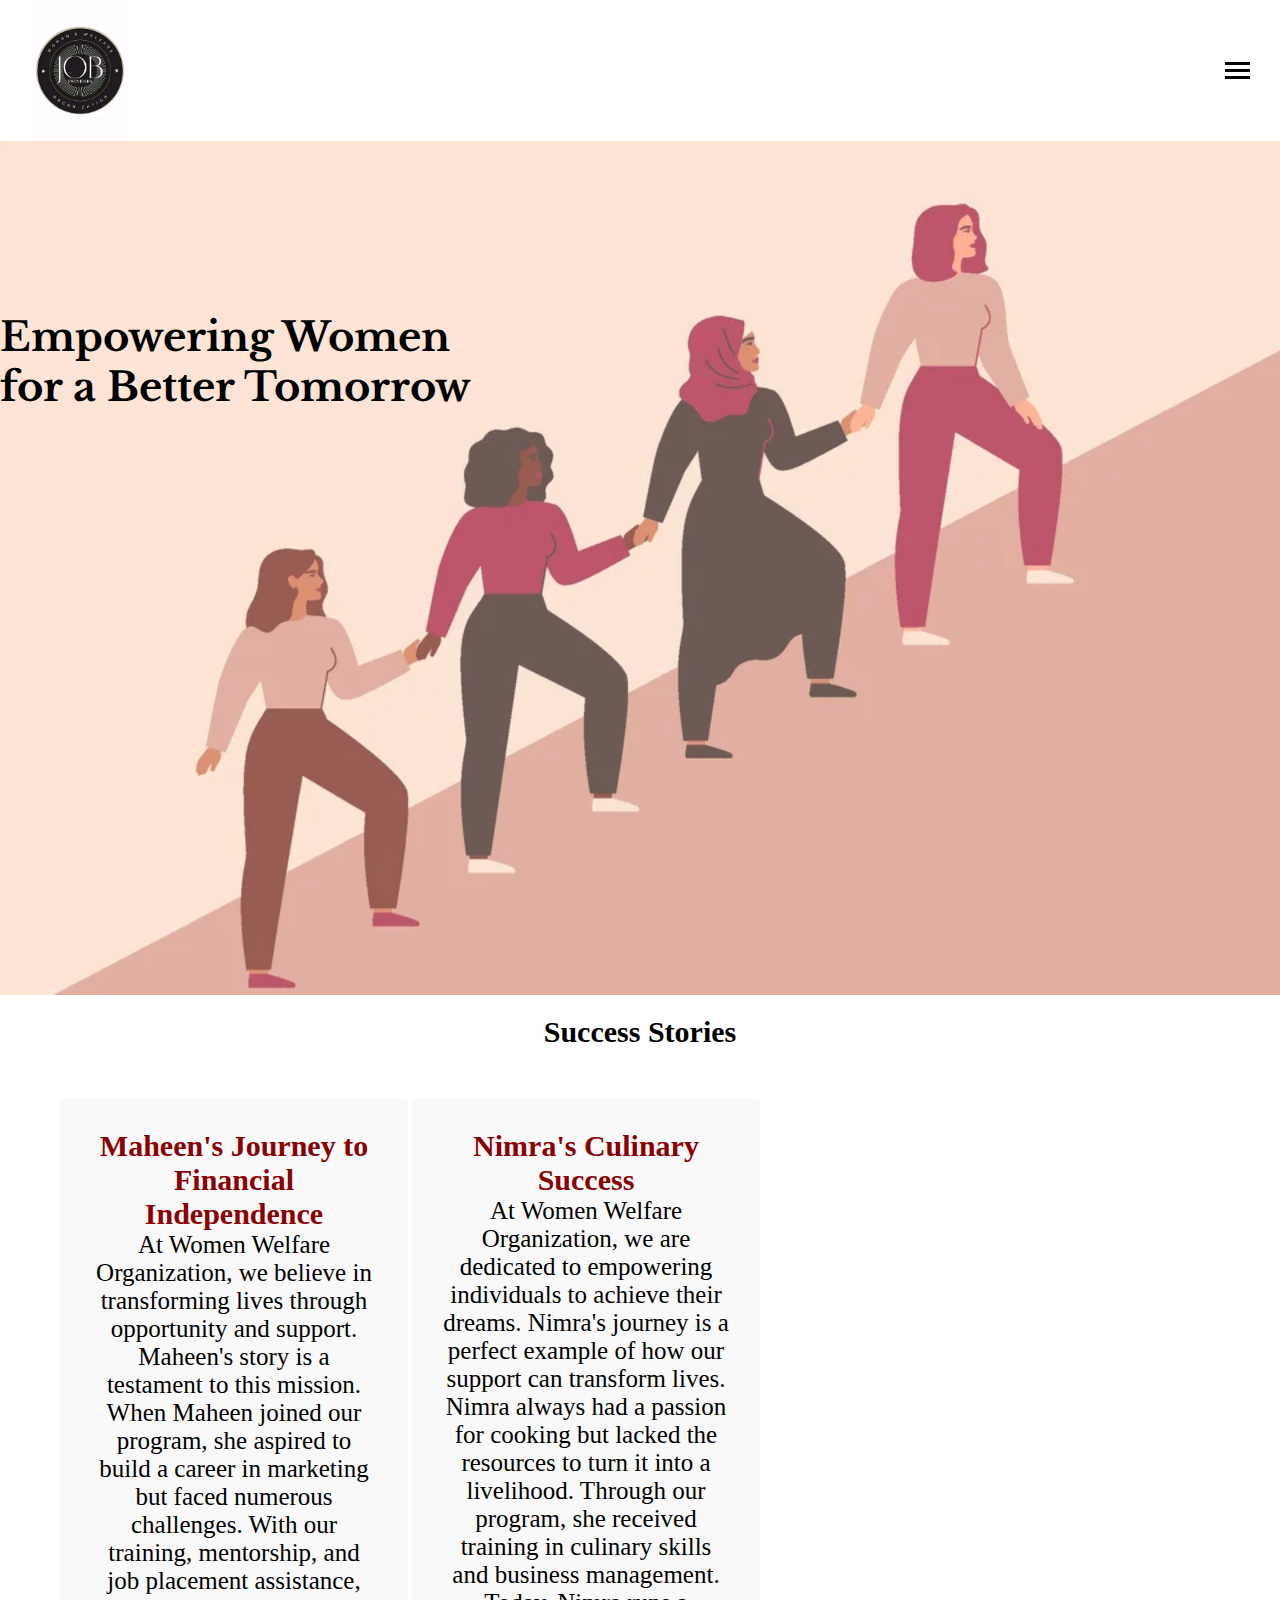
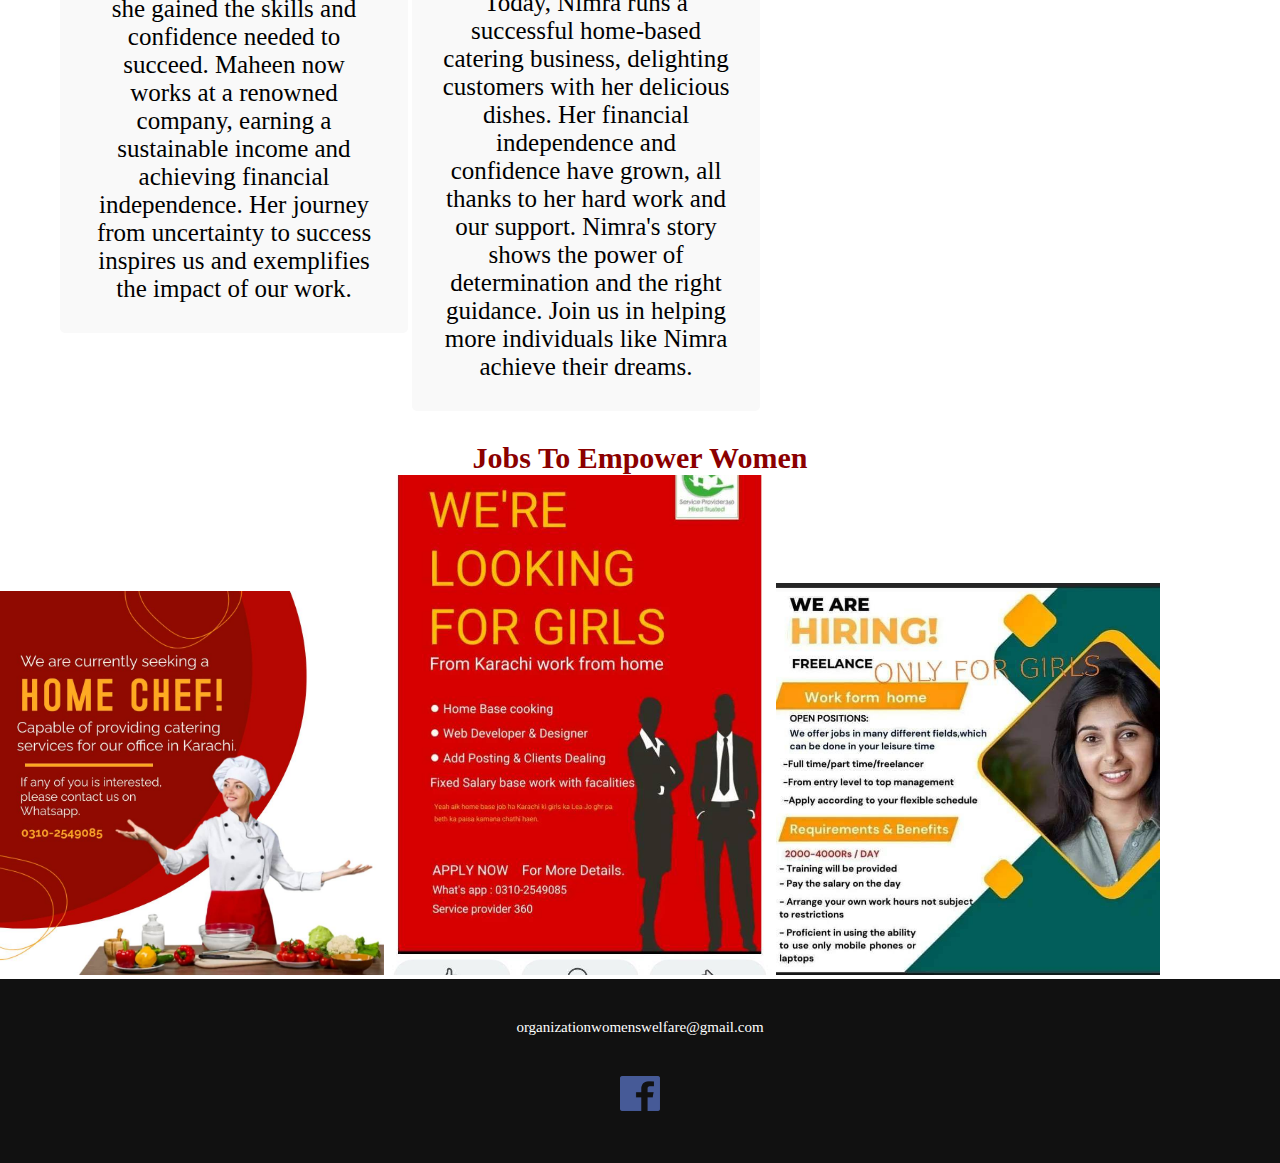
<file: index.html>
<html lang="en">
<head>
    <meta charset="UTF-8">
    <meta name="viewport" content="width=device-width, initial-scale=1.0">
    <link rel="stylesheet" href="style.css">
    <link rel="stylesheet" href="https://cdnjs.cloudflare.com/ajax/libs/font-awesome/6.5.2/css/all.min.css" integrity="sha512-SnH5WK+bZxgPHs44uWIX+LLJAJ9/2PkPKZ5QiAj6Ta86w+fsb2TkcmfRyVX3pBnMFcV7oQPJkl9QevSCWr3W6A==" crossorigin="anonymous" referrerpolicy="no-referrer" />
   

<link href="https://fonts.googleapis.com/css2?family=Libre+Baskerville:ital,wght@0,400;0,700;1,400&display=swap" rel="stylesheet">
    <title>Women Welfare Organization</title>
</head>
<body>
    <header>
        <div class="container">
            <img src="images/logo.jpg" class="logo" alt="Women Welfare Organization Logo">
 
            <nav class="nav-bar">
                <ul class="nav-menu">
                    <li><a href="index.html" class="nav-link">Home</a></li>
                    <li><a href="Aboutus.html" class="nav-link">Who We Are</a></li>
                    <li><a href="services.html" class="nav-link">What We Do</a></li>
                    <li><a href="contact-us.html" class="nav-link">Get in Touch</a></li>
                </ul>
            </nav>

            <div class="hamburger">
                <span class="bar"></span>
                <span class="bar"></span>
                <span class="bar"></span>
            </div>
           
        </div>
    </header>

    <div class="banner">
        <img src="images/0x0.webp">
    <div class="text">
        <h1>Empowering Women <br>for a Better Tomorrow</h1>
    </div>
    </div>

    <section class="stories">
        <div class="story">
        <h1>Success Stories</h1>
        </div>
        <div class="story1">
            <h3>Maheen's Journey to Financial Independence</h3>
           <p>
            At Women Welfare Organization, we believe in transforming lives through opportunity and support. Maheen's story is a testament to this mission.
            
            When Maheen joined our program, she aspired to build a career in marketing but faced numerous challenges. With our training, mentorship, and job placement assistance, she gained the skills and confidence needed to succeed.
            
            Maheen now works at a renowned company, earning a sustainable income and achieving financial independence. Her journey from uncertainty to success inspires us and exemplifies the impact of our work.</p>
        </div>

        <div class="story2">
            <h3>Nimra's Culinary Success</h3>
            <p>At Women Welfare Organization, we are dedicated to empowering individuals to achieve their dreams. Nimra's journey is a perfect example of how our support can transform lives.

                Nimra always had a passion for cooking but lacked the resources to turn it into a livelihood. Through our program, she received training in culinary skills and business management. Today, Nimra runs a successful home-based catering business, delighting customers with her delicious dishes. Her financial independence and confidence have grown, all thanks to her hard work and our support.
                
                Nimra's story shows the power of determination and the right guidance. Join us in helping more individuals like Nimra achieve their dreams.</p>
        </div>

        <div class="story3">
            <h3>Afsheen's Online Marketing Triumph</h3>
            <p>At Women Welfare Organization, we strive to provide individuals with the tools they need to succeed. Afsheen’s story is a shining example of our impact.

                Afsheen joined our program with a keen interest in online marketing but lacked formal training. We provided her with comprehensive courses and mentorship. Today, Afsheen excels in the online marketing field, managing campaigns for various clients and earning a sustainable income. Her journey from novice to expert is a testament to her dedication and our support.
                
                Afsheen’s success inspires us to continue our mission of empowering others. Help us create more success stories like Afsheen's.</p>
        </div>
    </section>

    <section class="jobs">
        <h3>Jobs To Empower Women</h3>
        <img src="images/job1.jpg">
        <img src="images/job2.jpg">
        <img src="images/job3.jpg">
    </section>

    <footer class="footer">
        <a href="mailto:organizationwomenswelfare@gmail.com" class="footer__link">organizationwomenswelfare@gmail.com</a>
        <ul class="social-list">
            <!-- <li class="social-list__item">
                <a class=social-list__link href="https://www.linkedin.com/in/komal-basit-a92999185/"></a>
                <i class="fa-brands fa-linkedin"></i>
            </li> -->
            <li class="social-list__item">
                <a href="https://www.facebook.com/profile.php?id=61561109534543" target="_blank" class="facebook-icon">
                    <img src="images/facebook.png"></a>
                

            </li>
        </ul>
    </footer>

    <script src="main.js"></script>
</body>
</html>
</file>
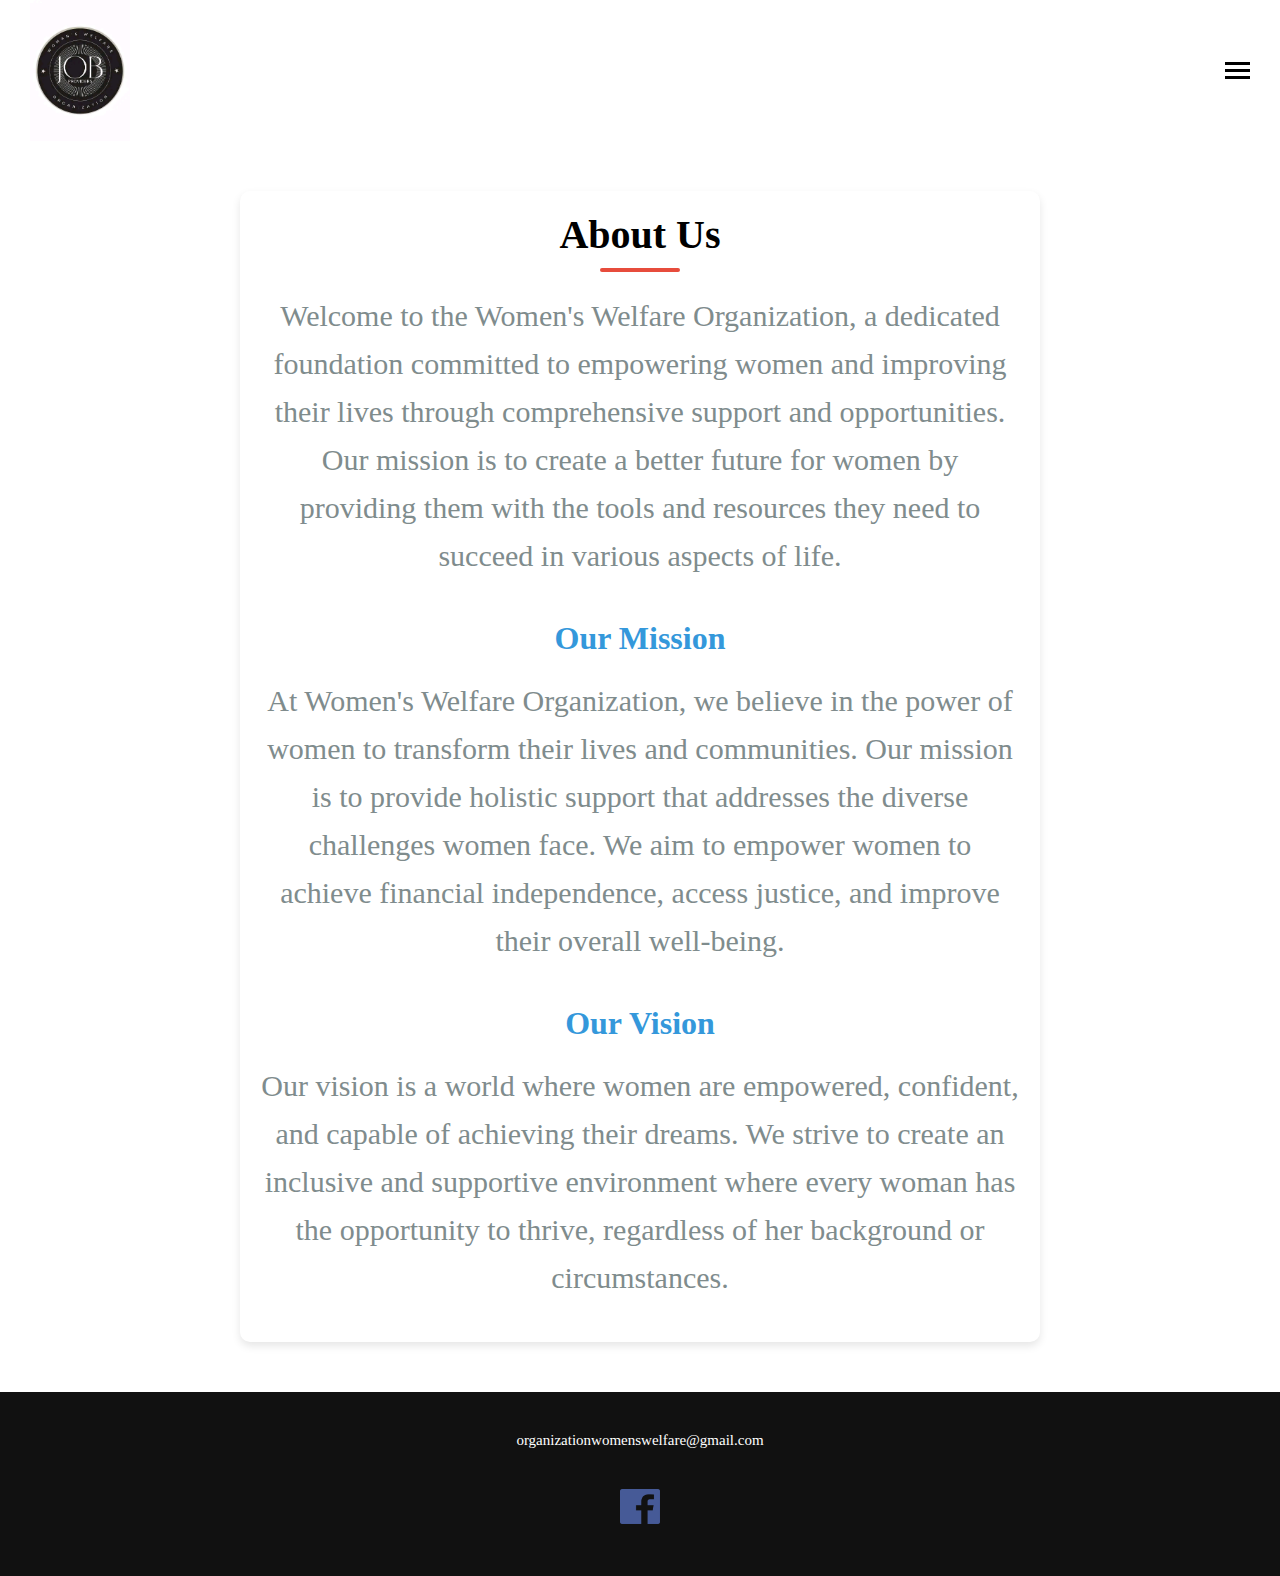
<file: Aboutus.html>
<html lang="en">
<head>
    <meta charset="UTF-8">
    <meta name="viewport" content="width=device-width, initial-scale=1.0">
    <link rel="stylesheet" href="style.css">
    <link rel="stylesheet" href="https://cdnjs.cloudflare.com/ajax/libs/font-awesome/6.5.2/css/all.min.css" integrity="sha512-SnH5WK+bZxgPHs44uWIX+LLJAJ9/2PkPKZ5QiAj6Ta86w+fsb2TkcmfRyVX3pBnMFcV7oQPJkl9QevSCWr3W6A==" crossorigin="anonymous" referrerpolicy="no-referrer" />
   

<link href="https://fonts.googleapis.com/css2?family=Libre+Baskerville:ital,wght@0,400;0,700;1,400&display=swap" rel="stylesheet">
    <title>Women Welfare Organization - About Us</title>
</head>
<body>
    <header>
        <div class="container">
            <img src="images/logo.jpg" class="logo" alt="Women Welfare Organization Logo">
 
            <nav class="nav-bar">
                <ul class="nav-menu">
                    <li><a href="index.html" class="nav-link">Home</a></li>
                    <li><a href="Aboutus.html" class="nav-link">Who We Are</a></li>
                    <li><a href="services.html" class="nav-link">What We Do</a></li>
                    <li><a href="contact-us.html" class="nav-link">Get in Touch</a></li>
                </ul>
            </nav>

            <div class="hamburger">
                <span class="bar"></span>
                <span class="bar"></span>
                <span class="bar"></span>
            </div>
           
        </div>
    </header>

    <div class="about">
        <h1>About Us</h1>
        <p>Welcome to the Women's Welfare Organization, a dedicated foundation committed to empowering women and improving their lives through comprehensive support and opportunities. Our mission is to create a better future for women by providing them with the tools and resources they need to succeed in various aspects of life.</p>

            <h2>Our Mission</h2>
           <p>At Women's Welfare Organization, we believe in the power of women to transform their lives and communities. Our mission is to provide holistic support that addresses the diverse challenges women face. We aim to empower women to achieve financial independence, access justice, and improve their overall well-being.</p>

          <h2>Our Vision</h2> 
<p>Our vision is a world where women are empowered, confident, and capable of achieving their dreams. We strive to create an inclusive and supportive environment where every woman has the opportunity to thrive, regardless of her background or circumstances.</p>
    </div>

    <footer class="footer">
        <a href="mailto:organizationwomenswelfare@gmail.com" class="footer__link">organizationwomenswelfare@gmail.com</a>
        <ul class="social-list">
            <!-- <li class="social-list__item">
                <a class=social-list__link href="https://www.linkedin.com/in/komal-basit-a92999185/"></a>
                <i class="fa-brands fa-linkedin"></i>
            </li> -->
            <li class="social-list__item">
                <a href="https://www.facebook.com/profile.php?id=61561109534543" target="_blank" class="facebook-icon">
                    <img src="images/facebook.png"></a>
                

            </li>
        </ul>
    </footer>

    <script src="main.js"></script>
</body>
</html>
</file>
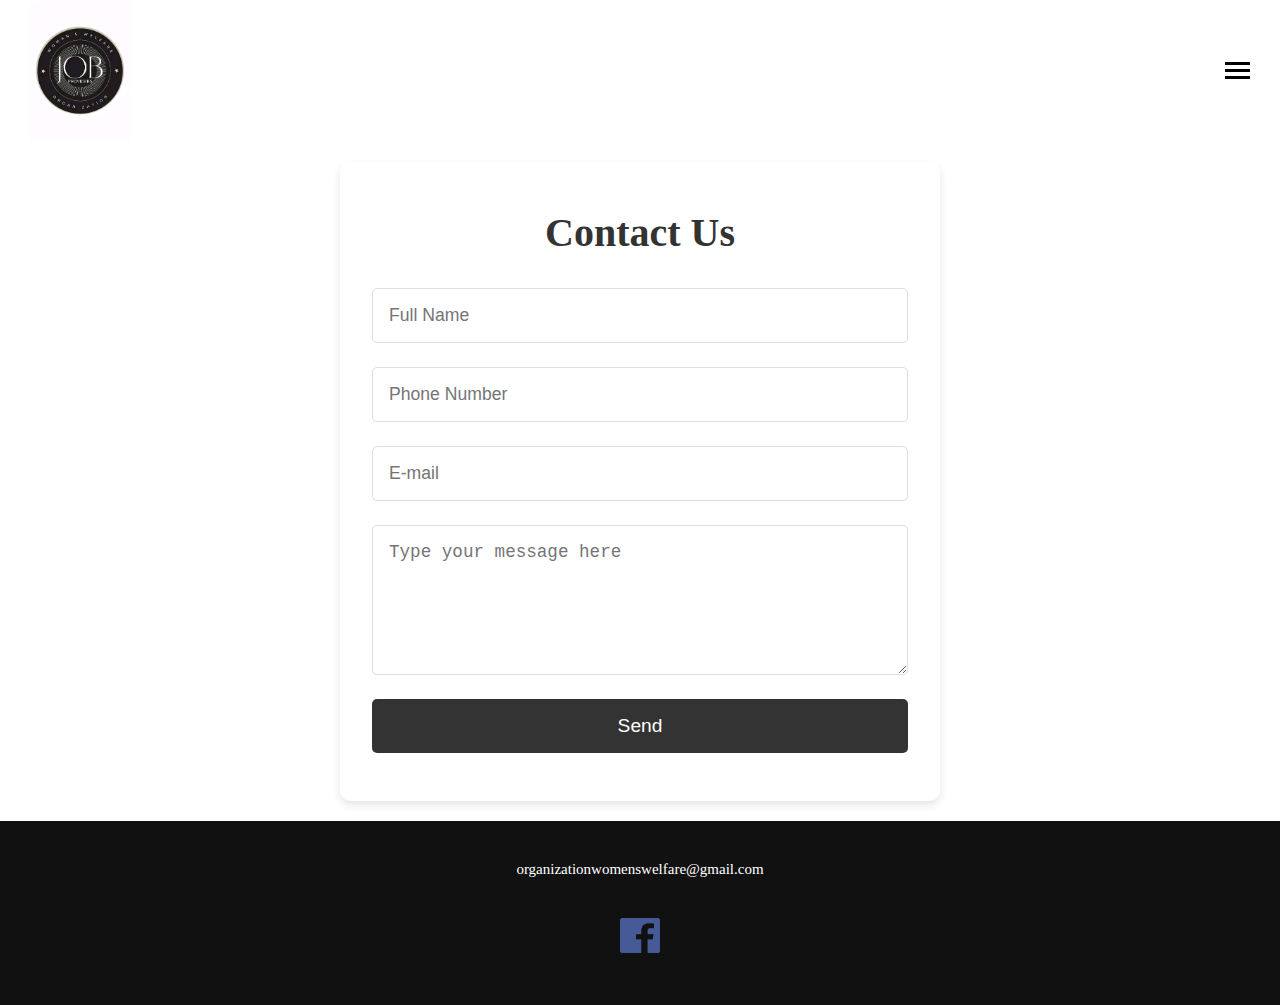
<file: contact-us.html>
<html lang="en">
<head>
    <meta charset="UTF-8">
    <meta name="viewport" content="width=device-width, initial-scale=1.0">
    <link rel="stylesheet" href="style.css">
    <link rel="stylesheet" href="https://cdnjs.cloudflare.com/ajax/libs/font-awesome/6.5.2/css/all.min.css" integrity="sha512-SnH5WK+bZxgPHs44uWIX+LLJAJ9/2PkPKZ5QiAj6Ta86w+fsb2TkcmfRyVX3pBnMFcV7oQPJkl9QevSCWr3W6A==" crossorigin="anonymous" referrerpolicy="no-referrer" />
   

<link href="https://fonts.googleapis.com/css2?family=Libre+Baskerville:ital,wght@0,400;0,700;1,400&display=swap" rel="stylesheet">
    <title>Women Welfare Organization - Contact Us</title>
</head>
<body>
    <header>
        <div class="container">
            <img src="images/logo.jpg" class="logo" alt="Women Welfare Organization Logo">
 
            <nav class="nav-bar">
                <ul class="nav-menu">
                    <li><a href="index.html" class="nav-link">Home</a></li>
                    <li><a href="Aboutus.html" class="nav-link">Who We Are</a></li>
                    <li><a href="services.html" class="nav-link">What We Do</a></li>
                    <li><a href="contact-us.html" class="nav-link">Get in Touch</a></li>
                </ul>
            </nav>

            <div class="hamburger">
                <span class="bar"></span>
                <span class="bar"></span>
                <span class="bar"></span>
            </div>
           
        </div>
    </header>

   <div class="contact">
    <h1>Contact Us</h1>
    <form action="https://formsubmit.co/ bb32341765b8b15195454012ed47e113 " method="POST">
        <input type="text" name="Name" placeholder="Full Name" required>
        <input type="text" name="Phone Number" placeholder="Phone Number" required>
        <input type="text" name="E-mail" placeholder="E-mail" required>
        <textarea name="Message" placeholder="Type your message here" required></textarea>
            <button type="submit">Send</button>
    </form>
   </div>

   <footer class="footer">
    <a href="mailto:organizationwomenswelfare@gmail.com" class="footer__link">organizationwomenswelfare@gmail.com</a>
    <ul class="social-list">
        <!-- <li class="social-list__item">
            <a class=social-list__link href="https://www.linkedin.com/in/komal-basit-a92999185/"></a>
            <i class="fa-brands fa-linkedin"></i>
        </li> -->
        <li class="social-list__item">
            <a href="https://www.facebook.com/profile.php?id=61561109534543" target="_blank" class="facebook-icon">
                <img src="images/facebook.png"></a>
            

        </li>
    </ul>
</footer>

<script src="main.js"></script>
</body>
</html>
</file>
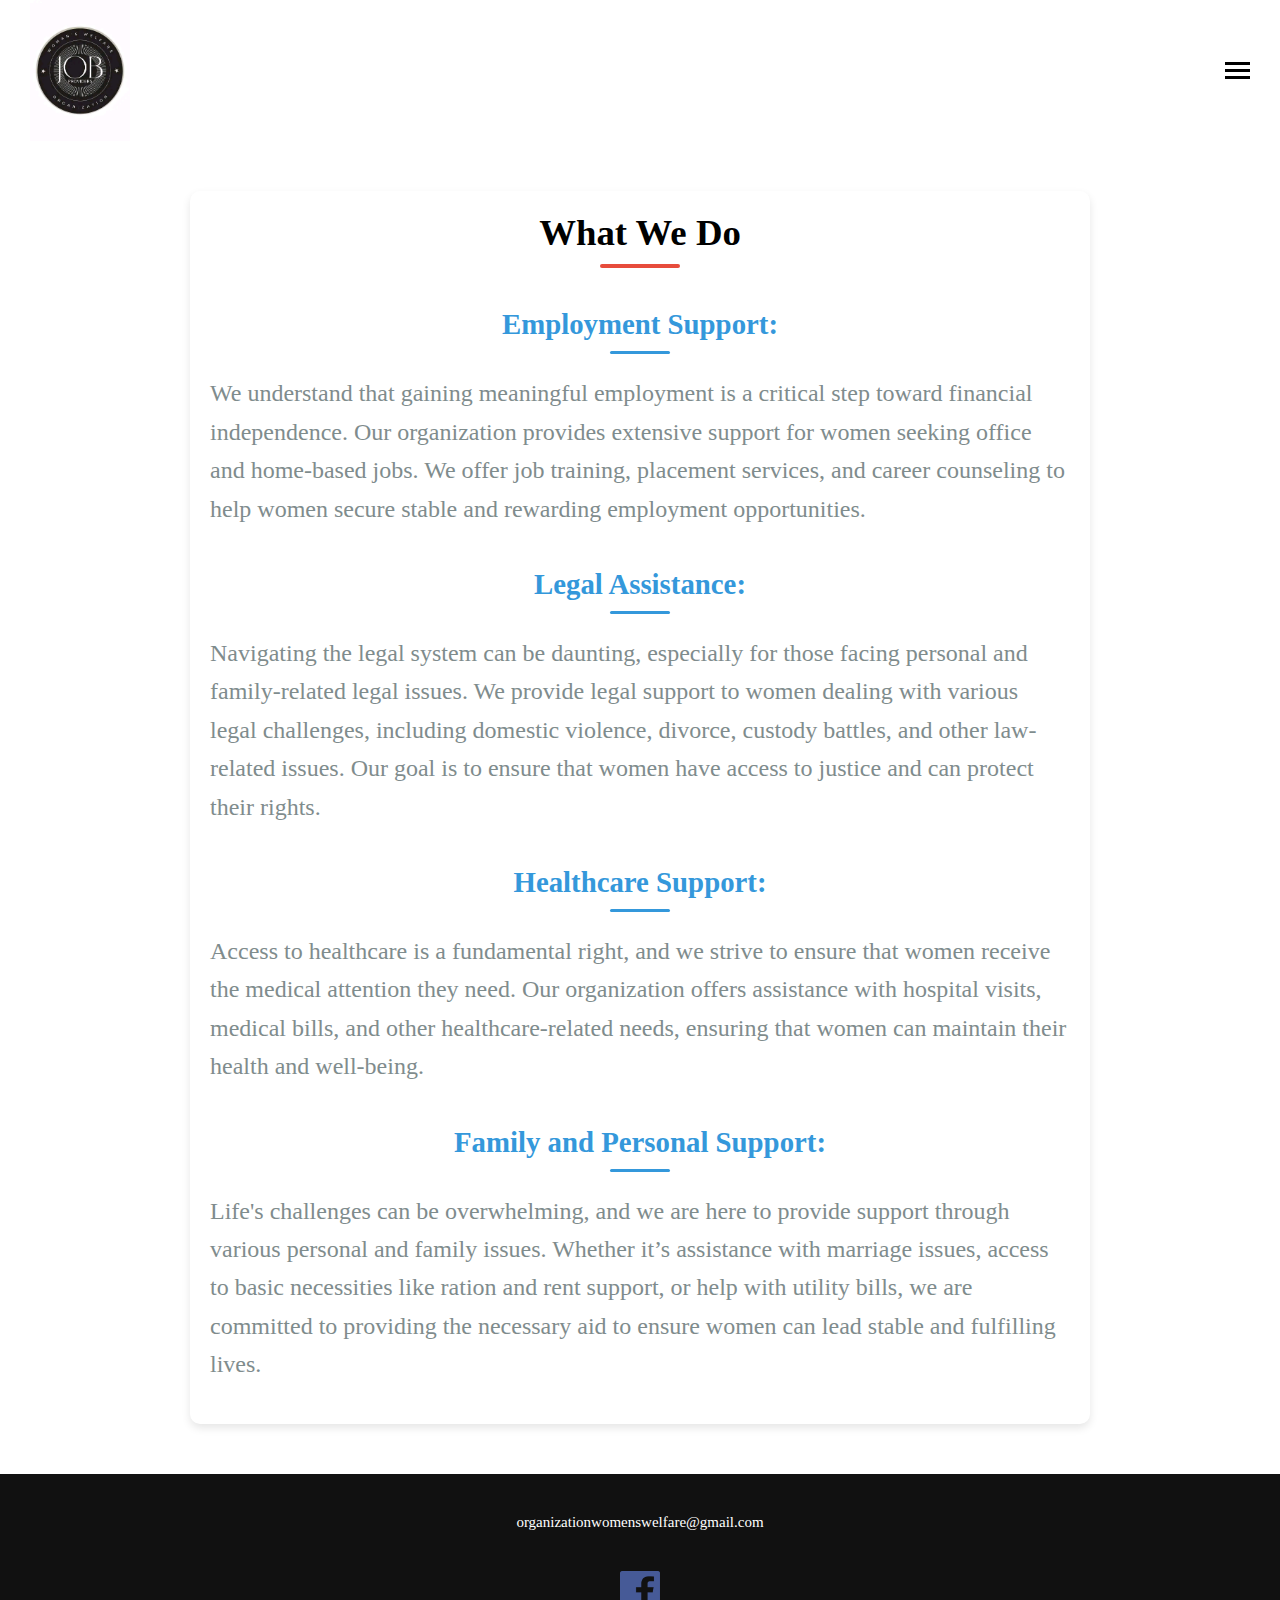
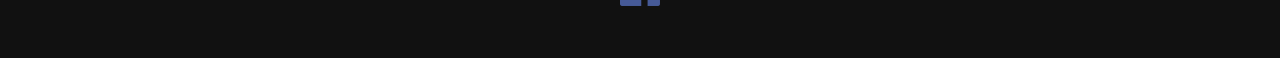
<file: services.html>
<html lang="en">
<head>
    <meta charset="UTF-8">
    <meta name="viewport" content="width=device-width, initial-scale=1.0">
    <link rel="stylesheet" href="style.css">
    <link rel="stylesheet" href="https://cdnjs.cloudflare.com/ajax/libs/font-awesome/6.5.2/css/all.min.css" integrity="sha512-SnH5WK+bZxgPHs44uWIX+LLJAJ9/2PkPKZ5QiAj6Ta86w+fsb2TkcmfRyVX3pBnMFcV7oQPJkl9QevSCWr3W6A==" crossorigin="anonymous" referrerpolicy="no-referrer" />
   

<link href="https://fonts.googleapis.com/css2?family=Libre+Baskerville:ital,wght@0,400;0,700;1,400&display=swap" rel="stylesheet">
    <title>Women Welfare Organization - Services</title>
</head>
<body>
    <header>
        <div class="container">
            <img src="images/logo.jpg" class="logo" alt="Women Welfare Organization Logo">
 
            <nav class="nav-bar">
                <ul class="nav-menu">
                    <li><a href="index.html" class="nav-link">Home</a></li>
                    <li><a href="Aboutus.html" class="nav-link">Who We Are</a></li>
                    <li><a href="services.html" class="nav-link">What We Do</a></li>
                    <li><a href="contact-us.html" class="nav-link">Get in Touch</a></li>
                </ul>
            </nav>

            <div class="hamburger">
                <span class="bar"></span>
                <span class="bar"></span>
                <span class="bar"></span>
            </div>
           
        </div>
    </header>

    <div class="services">
        <h1>What We Do</h1>
<h2>Employment Support:</h2>
<p>We understand that gaining meaningful employment is a critical step toward financial independence. Our organization provides extensive support for women seeking office and home-based jobs. We offer job training, placement services, and career counseling to help women secure stable and rewarding employment opportunities.</p>

<h2>Legal Assistance:</h2>
<p>Navigating the legal system can be daunting, especially for those facing personal and family-related legal issues. We provide legal support to women dealing with various legal challenges, including domestic violence, divorce, custody battles, and other law-related issues. Our goal is to ensure that women have access to justice and can protect their rights.</p>

<h2>Healthcare Support:</h2>
<p>Access to healthcare is a fundamental right, and we strive to ensure that women receive the medical attention they need. Our organization offers assistance with hospital visits, medical bills, and other healthcare-related needs, ensuring that women can maintain their health and well-being.</p>

<h2>Family and Personal Support:</h2>
<p>Life's challenges can be overwhelming, and we are here to provide support through various personal and family issues. Whether it’s assistance with marriage issues, access to basic necessities like ration and rent support, or help with utility bills, we are committed to providing the necessary aid to ensure women can lead stable and fulfilling lives.</p>
    </div>

<footer class="footer">
    <a href="mailto:organizationwomenswelfare@gmail.com" class="footer__link">organizationwomenswelfare@gmail.com</a>
    <ul class="social-list">
        <!-- <li class="social-list__item">
            <a class=social-list__link href="https://www.linkedin.com/in/komal-basit-a92999185/"></a>
            <i class="fa-brands fa-linkedin"></i>
        </li> -->
        <li class="social-list__item">
            <a href="https://www.facebook.com/profile.php?id=61561109534543" target="_blank" class="facebook-icon">
                <img src="images/facebook.png"></a>
            

        </li>
    </ul>
</footer>

<script src="main.js"></script>
</body>
</html>
</file>
<file: style.css>
*{
    margin: 0;
    padding: 0;
    box-sizing: border-box;
}

header{
    justify-content: space-between;
    align-items: center;
    margin: 0px 20px;
    padding: 0px 10px;
}

.container{
    display: flex;
    justify-content: space-between;
    align-items: center;
    
}

.logo {
    width: 100px;
    height: auto;
}

li{
    list-style: none;
}

.nav-menu{
    display: flex;
    flex-direction: row;
    gap: 80px;
    margin: 20px 10px;
    padding-top: 20px;
}

a{
    text-decoration: none;
    color: black;
    font-size: 35px;
}

.nav-bar{
    justify-content: space-between;
    text-align: center;
    max-width: 100%;
    min-height: 70px;
}

.nav-link{
    transition: 0.4s ease;
}

.nav-link:hover{
    color: darkblue;
    text-decoration: underline;
}

.hamburger{
    display: none;
    cursor: pointer;
}

.bar{
    display: block;
    background-color: black;
    width: 25px;
    height: 3px;
    -webkit-transition: all 0.4s ease-out;
    transition:all 0.4s ease-out;
    margin: 4px auto;
}

.banner{
    position: relative;
    width: 100%;
}

.banner img{
    object-fit: cover;
    width: 100%;
    height: auto;
    opacity: 70%;
}

.banner .text{
    position: absolute;
    top: 35%;
    font-family: "Libre Baskerville", serif;
    font-weight: 700;
    font-style: normal;
    font-size: 50px;
}

/* .stories{
    position: relative;
    text-align: center;
    margin: 10px 0;
    display: flex;
    
}

.stories h1{
    font-size: 50px;
    font-family: "Libre Baskerville", serif;
    font-weight: 700;
    text-align: center;
}

.story1, .story2, .story3{
    display: inline-block;
    border: 2px solid black;
    border-radius: 10px;
    width: 33%;
} */

.stories {
    padding: 20px;
    max-width: 1200px;
    margin: 0 auto;
}

.story h1 {
    font-size: 30px;
    text-align: center;
    margin-bottom: 40px;
}

.story1, .story2, .story3 {
    background-color: #f9f9f9;
    margin: 10px 0;
    padding: 20px;
    border-radius: 5px;
}

.story1 h3, .story2 h3, .story3 h3 {
    margin-top: 0;
}


h3{
    font-size: 30px;
    text-align: center;
    color:darkred;
}

p{
    text-align: center;
    font-size: 25px;
}

.jobs{
    justify-content: space-between;
    align-items: center;
}

.jobs img{
    max-width: 33%;
    max-height: auto;
}

.footer {
    background:fixed#111;
    color: white;
    text-align: center;
    padding: 2.5em 0;
    font-size: var(--fs-h3);
 }

 .footer a{
    color: white;
    text-decoration: none;
 }

 .footer__link {
    
    font-weight: var(--fw-bold);
 }

 .footer__link:hover,
 .social-list__link:hover {
    opacity: 0.7;
 }

 .footer__link:hover {
    text-decoration: underline;
 }

 .social-list {
    list-style: none;
    display: flex;
    justify-content: center;
    margin: 2em 0 0;
    padding: 0;
    color: white;
 }
i{
    background-color: white;
}
 .social-list__item {
    margin: 0.5em;
 }

 .social-list__link {
    padding: 0.5em

 }

.facebook-icon img{
    width: 80px;
    height: auto;
}

.contact {
    background-color: #fff;
    padding: 3rem 2rem;
    margin: 20px auto;
    box-shadow: 0 4px 8px rgba(0, 0, 0, 0.1);
    border-radius: 10px;
    max-width: 600px;
    width: 90%;
    text-align: center;
}

.contact h1 {
    margin-bottom: 2rem;
    font-size: 2.5rem;
    color: #333;
}

.contact form {
    display: flex;
    flex-direction: column;
    gap: 1.5rem;
}

.contact form input,
.contact form textarea {
    padding: 1rem;
    border: 1px solid #ddd;
    border-radius: 5px;
    font-size: 1.1rem;
    width: 100%;
    box-sizing: border-box;
    transition: border-color 0.3s ease-in-out;
}

.contact form input:focus,
.contact form textarea:focus {
    border-color: #333;
    outline: none;
}

.contact form textarea {
    resize: vertical;
    min-height: 150px;
}

.contact form button {
    background-color: #333;
    color: #fff;
    padding: 1rem;
    border: none;
    border-radius: 5px;
    font-size: 1.2rem;
    cursor: pointer;
    transition: background-color 0.3s ease-in-out;
}

.contact form button:hover {
    background-color: #555;
}

.about {
    max-width: 800px;
    margin: 50px auto;
    padding: 20px;
    background-color: #fff;
    border-radius: 10px;
    box-shadow: 0 4px 8px rgba(0, 0, 0, 0.1);
    text-align: center;
    align-items: center;
}

.about h1 {
    font-size: 50px;
    margin-bottom: 20px;
    position: relative;
}

.about h1::after {
    content: '';
    display: block;
    width: 80px;
    height: 4px;
    background-color: #e74c3c;
    margin: 10px auto;
    border-radius: 2px;
}

.about h2 {
    font-size: 35px;
    margin: 40px 0 20px;
    color: #3498db;
}

.about p {
    font-size: 30px;
    line-height: 1.6em;
    margin-bottom: 20px;
    color: #7f8c8d;
}

.services {
    max-width: 900px;
    margin: 50px auto;
    padding: 20px;
    background-color: #fff;
    border-radius: 10px;
    box-shadow: 0 4px 8px rgba(0, 0, 0, 0.1);
    text-align: center;
}

.services h1 {
    font-size: 2.9em;
    margin-bottom: 20px;
    position: relative;
}

.services h1::after {
    content: '';
    display: block;
    width: 80px;
    height: 4px;
    background-color: #e74c3c;
    margin: 10px auto;
    border-radius: 2px;
}

.services h2 {
    font-size: 2.1em;
    margin: 40px 0 20px;
    color: #3498db;
    position: relative;
}

.services h2::after {
    content: '';
    display: block;
    width: 60px;
    height: 3px;
    background-color: #3498db;
    margin: 10px auto;
    border-radius: 2px;
}

.services p {
    font-size: 1.5em;
    line-height: 1.6em;
    margin-bottom: 20px;
    text-align: left;
    color: #7f8c8d;
}


@media screen and (min-width: 1024px) {
    .hamburger{
        display: flex;
        position: relative;

    }

    .hamburger.active .bar:nth-child(2) {
        opacity: 0;
    }

    .hamburger.active .bar:nth-child(1) {
        transform: translateY(8px) rotate(45deg);
    }

    .hamburger.active .bar:nth-child(3) {
        transform: translateY(-8px) rotate(-45deg);
    }

    .nav-menu{
        position: fixed;
        top: 100px;
        left: -150%;
        background-color: grey;
        width: 100%;
        flex-direction: column;
        text-align: center;
        transition: 0.3s ease;
        z-index: 1000;
    }

    .nav-menu.active {
        left: 0;
        position: fixed;
    }

    .banner h1{
        font-size: 40px;
    }

    .stories{
       display: block;
    }

    .story1, .story2, .story3{
        display: inline-block;
    }

    p{
        font-size: 25px;
    }

    h3{
        font-size: 30px;
    }
}

/* @media screen and (max-width:1023px) and (min-width:700px){

    .hamburger{
        display: block;
    }
    .stories{
        display: flex;
        width: 100%;
    }
    
    .jobs img{
        width: 30%;
    }

    .jobs{
        align-items: center;
    }
} */

@media (min-width: 768px) {
    .hamburger{
        display: block;
        margin: 10px 0;
        left: auto;
    }

    .nav-link {
        color: white;
        font-size: 1.5em; /* Adjusted font size */
        margin: 10px 0;
    }

    .banner .text {
        font-size: 1.5em; /* Adjusted font size */
        top: 20%; /* Adjusted top for better positioning */
    }

    /* .banner img{
        object-fit: cover;
        width: 130%;
    }

    .banner .text{
        top: 10%;
    } */

    .jobs{
        align-items: center;
    }
    /* .story3{
        display: none;
    }

    .stories{
        justify-content: space-between;
        display: inline-flex;
    }

    .story1, .story2{
        justify-content: space-between;
    } */

    .story1, .story2, .story3 {
        display: flex;
        flex-direction: column;
        padding: 30px;
    }
    .jobs img{
        max-width: 30%;
        max-height: auto;
    }
    .about {
        padding: 10px auto;
        align-self: center;
    }

    .about h1 {
        font-size: 2.5em;
    }

    .about h2 {
        font-size: 2em;
    }

    .services {
        padding: 10px auto;
    }

    .services h1 {
        font-size: 2.3em;
    }

    .services h2 {
        font-size: 1.8em;
    }

    .services p {
        font-size: 1.5em;
    }

    .footer{
        max-width: 100%;
    }

    .footer a{
        width: 50%;
        font-size: 15px;
    }

    .footer img{
        width: 40px;
        height: 35px;
    }

}

/* @media screen and (min-width:580px) and (max-width:767px) {
    .story3{
        display: flex;
    }
} */

/* @media screen and (max-width: 400px) {
    .banner .text {
        font-size: 0.8em;
        font-family: Cambria, Cochin, Georgia, Times, 'Times New Roman', serif;
        top: 10%;
        padding: 0 10px; /* Add some padding to ensure the text does not overflow */
    }

    .banner img{
        width: 130%;
    }

    .jobs{
        align-items: center;
    }
    .story3{
        display: none;
    }

    .story{
        display: block;
    }

    /* .stories{
        justify-content: space-between;
        display: inline-block;
        width: 100%;
    } */

    .story1, .story2{
        justify-content: space-between;
        display: inline-flex;
        width: 30%;
    }
    .jobs img{
        max-width: 30%;
        max-height: auto;
    }
}
 */
</file>
